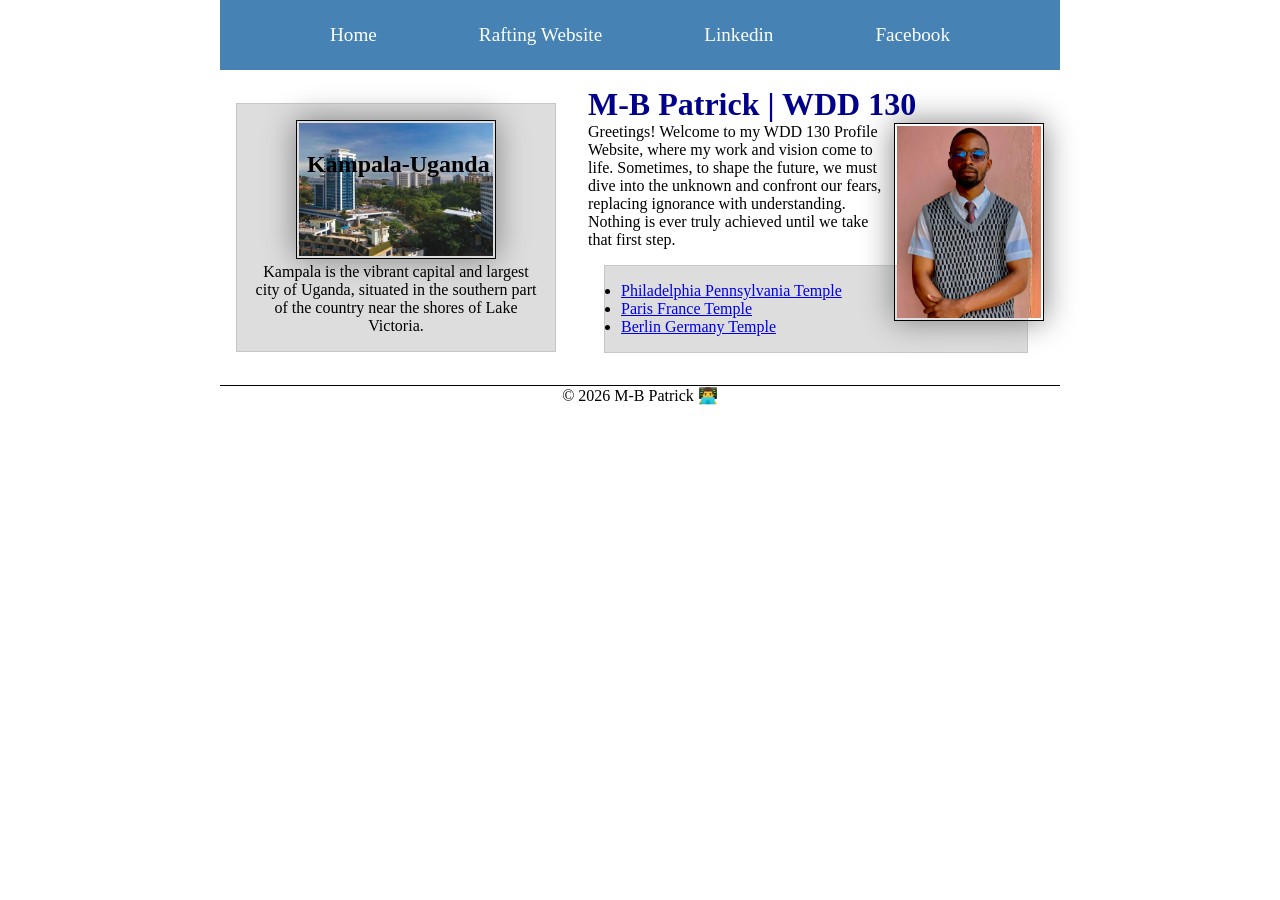
<file: index.html>
<!DOCTYPE html>
<html lang="en">
<head>
    <meta charset="UTF-8">
    <meta name="viewport" content="width=device-width, initial-scale=1.0">
    <title>M-B Patrick | WDD 130</title>
    <meta name="description" content="This home page is a page where by I will be sharing my personal ideas and new project that I will be conceiving">
    <meta name="author" content="M-B Patrick">
    <link rel="stylesheet" href="styles/styles.css">
</head>
<body>
    <header>
        <nav>
            <a href="#">Home</a>
            <a href="wwr/">Rafting Website</a>
            <a href="https://linkendin.com">Linkedin</a>
            <a href="https://facebook.com">Facebook</a>
        </nav>
    </header>
    <div class="grid">
     <main>
        <h1>M-B Patrick | WDD 130</h1>
        <img src="images/profile.webp" alt="Profile" width="200">
        <p>Greetings! Welcome to my WDD 130 Profile Website, where my work and vision come to life. Sometimes, to shape the future, we must dive into the unknown and confront our fears, replacing ignorance with understanding. Nothing is ever truly achieved until we take that first step. </p>
        <ul class="box">
           <li><a href="https://www.churchofjesuschrist.org/temples/details/philadelphia-pennsylvania-temple" target="_blank" rel="noopener">Philadelphia Pennsylvania Temple</a></li>
           <li><a href="https://www.churchofjesuschrist.org/temples/details/paris-france-temple" target="_blank" rel="noopener">Paris France Temple</a></li>
           <li><a href="https://www.churchofjesuschrist.org/temples/details/berlin-germany-temple" target="_blank" rel="noopener">Berlin Germany Temple</a></li>
        </ul>
     </main>
     <aside class="box">
        <h2>Kampala-Uganda</h2>
        <img src="images/uganda.webp" alt="kampala-uganda">
        <p>Kampala is the vibrant capital and largest city of Uganda, situated in the southern part of the country near the shores of Lake Victoria.</p>
     </aside>
    </div>
    <footer>
        <p>©️ 2026 M-B Patrick 👨‍💻</p>
    </footer>
</body>
</html>
</file>
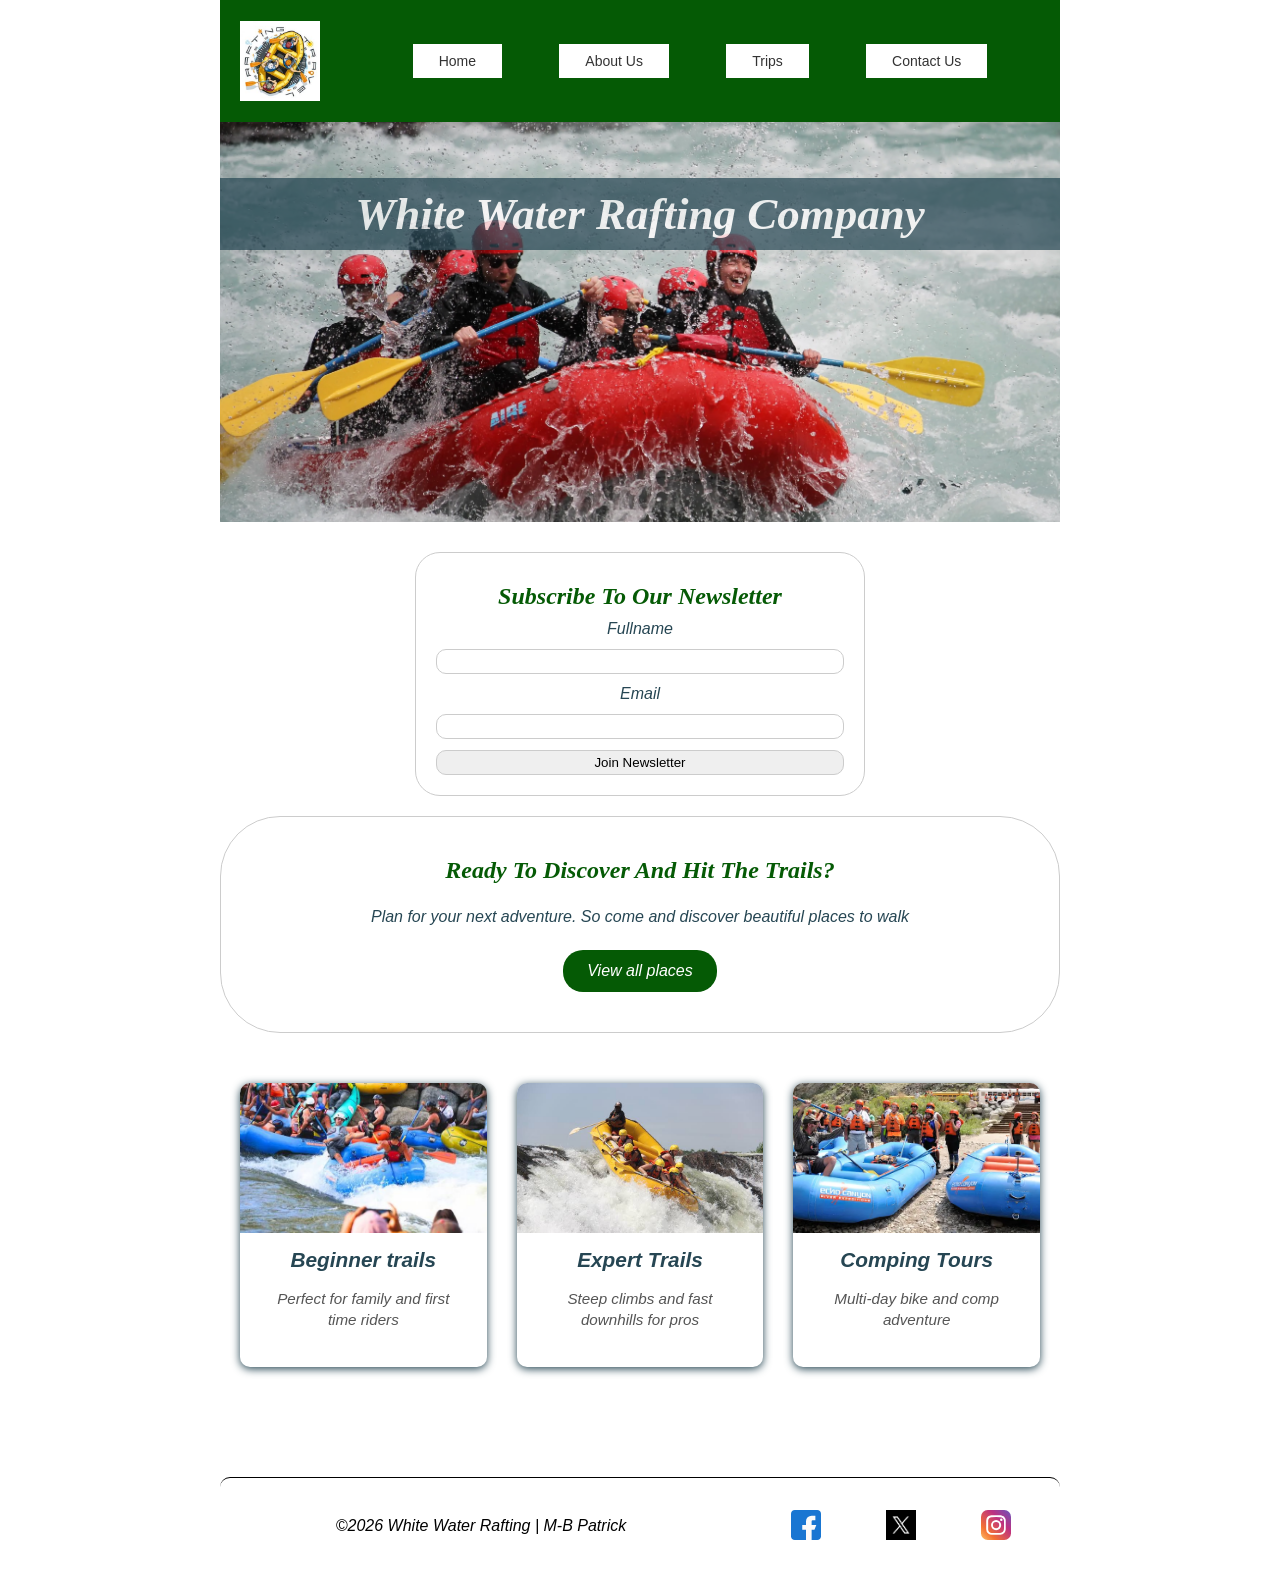
<file: wwr/index.html>
<!DOCTYPE html>
<html lang="en">
<head>
 <meta charset="UTF-8">
 <meta name="viewport" content="width=device-width, initial-scale=1.0">
 <title>Home | White Water Rafting Company</title>
 <meta name="description" content="Explore this page to learn more about adventure rafting home page.">
 <meta name="author" name="M-B Patrick">
 <link rel="stylesheet" href="styles/rafting.css">
</head>
<body>
 <header>
  <img src="images/logo.jpg" alt="Rafting Logo">
    <nav>
      <ul>
        <li><a href="index.html">Home</a></li>
        <li><a href="about.html">About Us</a></li>
        <li><a href="trips.html">Trips</a></li>
        <li><a href="contact.html">Contact Us</a></li>
      </ul>
    </nav>
 </header>
 <main>
  <div class="home-hero">
   <img src="images/hero1v.webp" alt="Hero the winner">
   <h1>White Water Rafting Company</h1>
  </div>
  <section class="newsletter">
   <h2>Subscribe To Our Newsletter</h2>
   <form>
    <label for="fullname">Fullname</label>
    <input type="text" id="fullname" name="fullname">

    <label for="email">Email</label>
    <input type="email" id="useremail" name="email" required>

    <button type="submit">Join Newsletter</button>
   </form>
  </section>

  <section class="me-act">
   <h2>Ready To Discover And Hit The Trails?</h2>
   <p>Plan for your next adventure. So come and discover beautiful places to walk</p>
   <a href="trips.html">View all places</a>
  </section>

  <section class="home-grid">
   <div>
    <img src="images/big4.jpeg" alt="beginner">
    <h3>Beginner trails</h3>
    <p>Perfect for family and first time riders</p>
   </div>

   <div>
    <img src="images/img3.jpeg" alt="advanced trail">
    <h3>Expert Trails</h3>
    <p>Steep climbs and fast downhills for pros</p>
   </div>

   <div>
    <img src="images/big1.webp" alt="camping bikes">
    <h3>Comping Tours</h3>
    <p>Multi-day bike and comp adventure</p>
   </div>
  </section>
 </main>
 <footer>
  <p>©2026 White Water Rafting | M-B Patrick</p>
    <nav class="socialmedia">
     <a href="https://facebook.com"><img src="images/facebook.svg" alt="Facebook" width="100"></a>
     <a href="https://Twitter.com"><img src="images/twiter.png" alt="Twitter" width="100"></a>
     <a href="https://instagram.com"><img src="images/instagram.svg" alt="Instagram" width="100"></a>
    </nav>
 </footer>

</body>
</html>
</file>
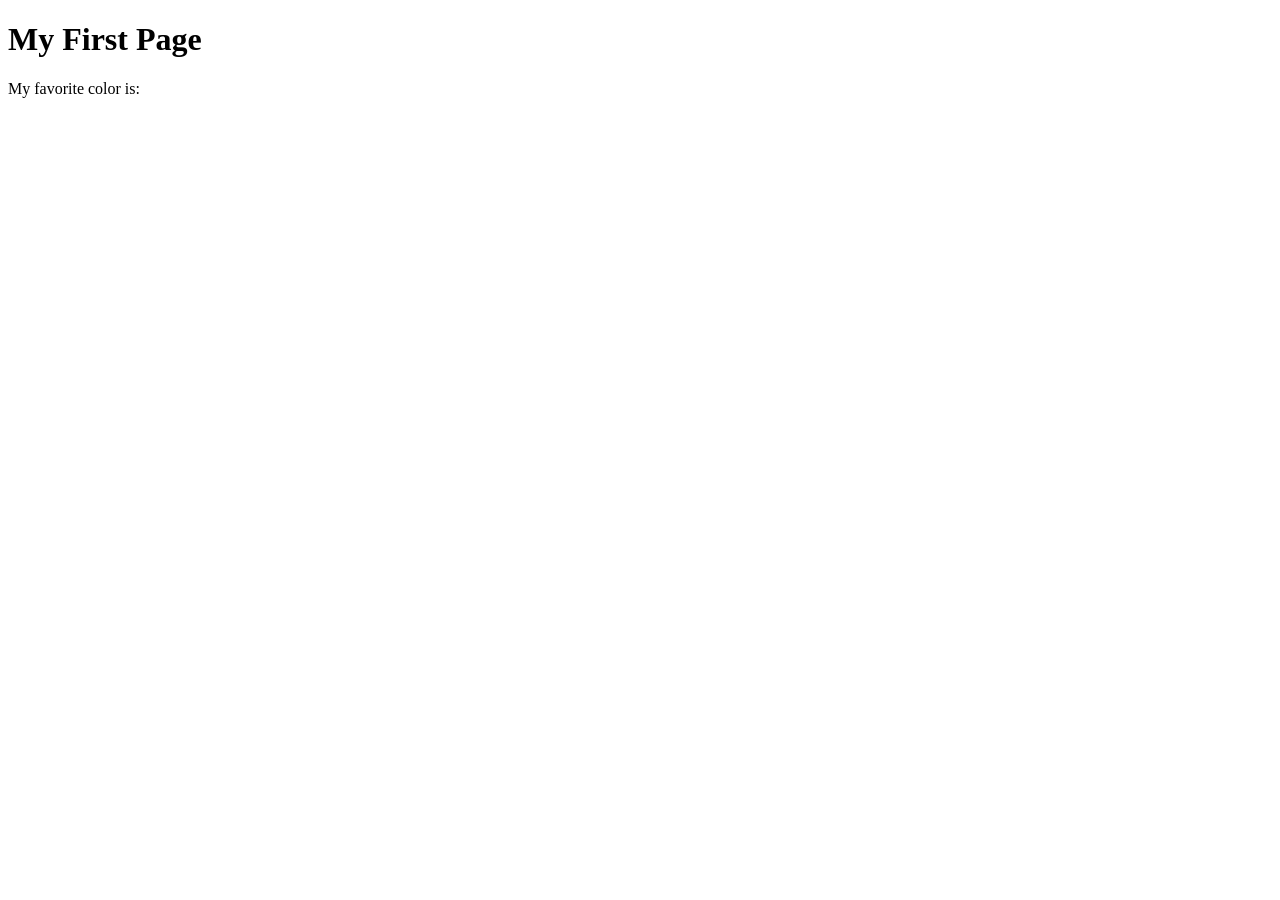
<file: week01/first-page.html>
<!DOCTYPE html>
<html lang="en">
<head>
    <meta charset="UTF-8">
    <meta name="viewport" content="width=device-width, initial-scale=1.0">
    <title>My First Page</title>
</head>
<body>
    <h1>My First Page</h1>
    <p>My favorite color is: </p>
</body>
</html>
</file>
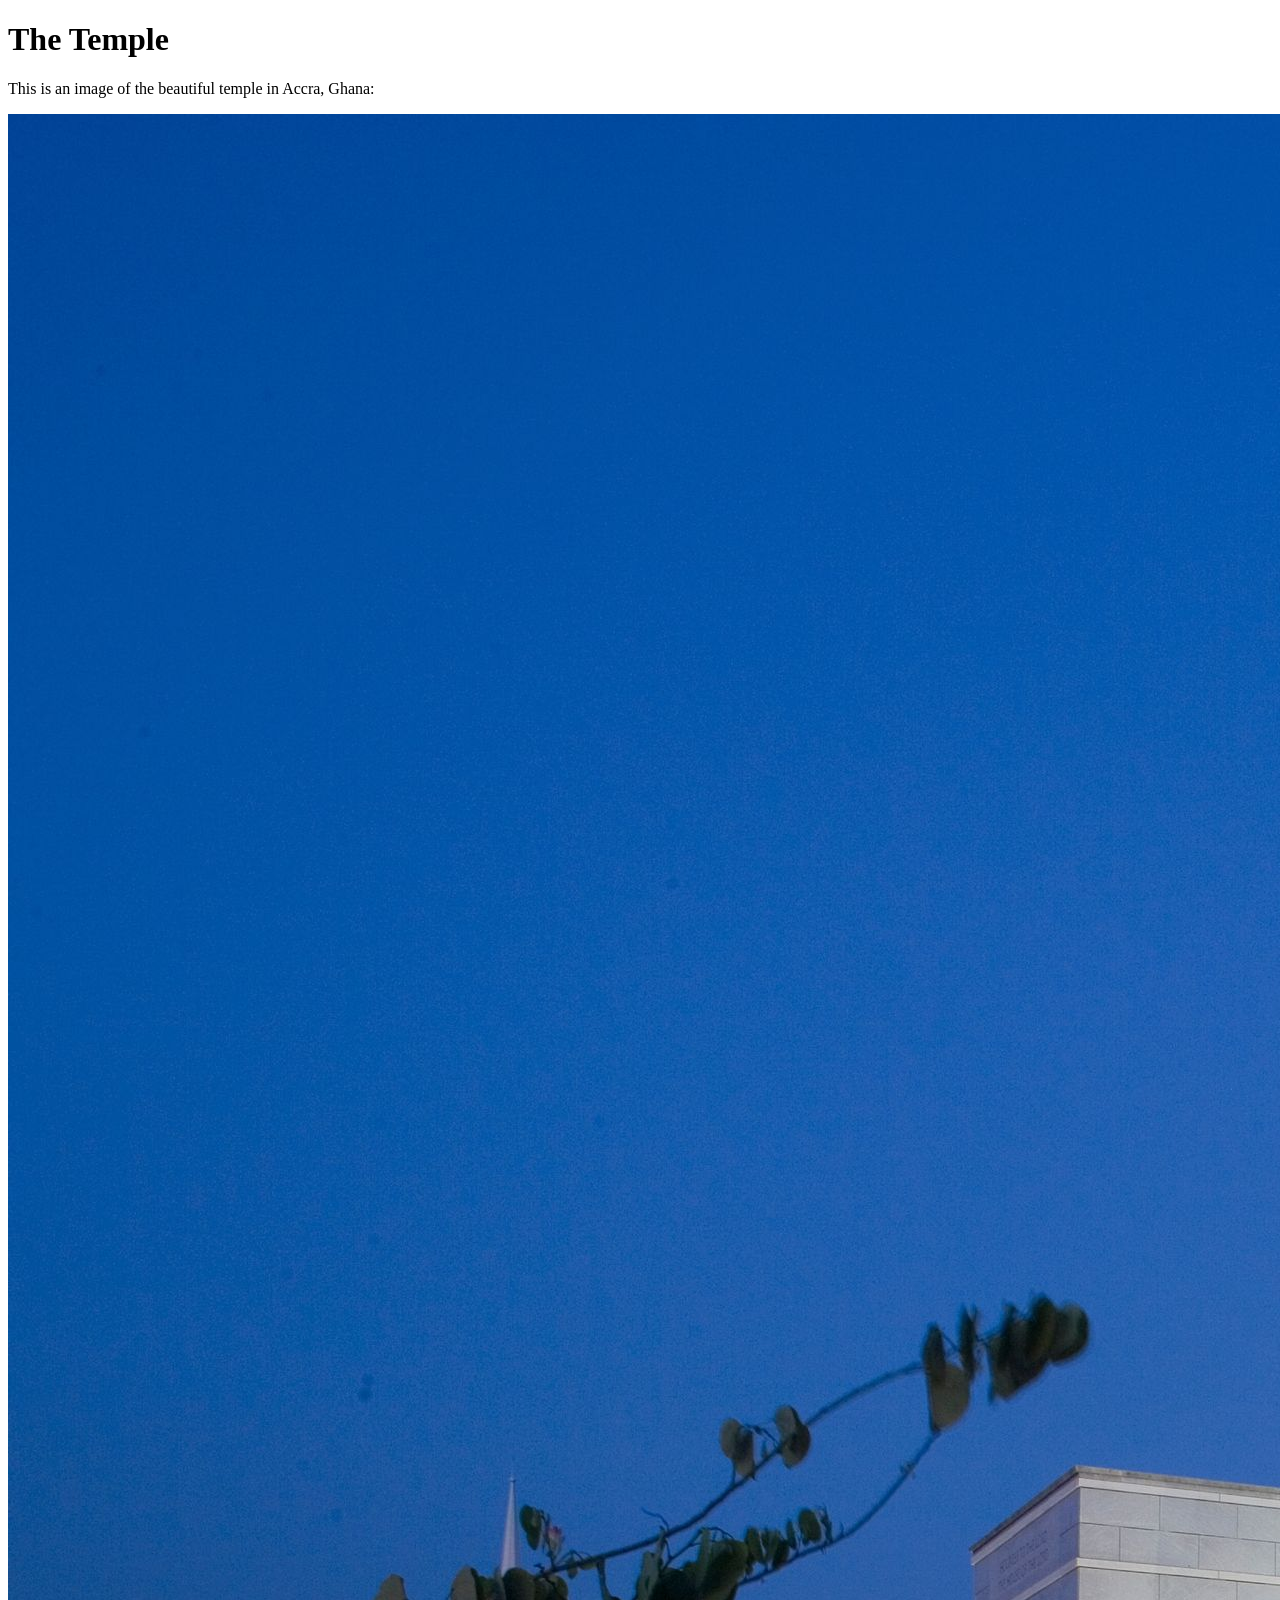
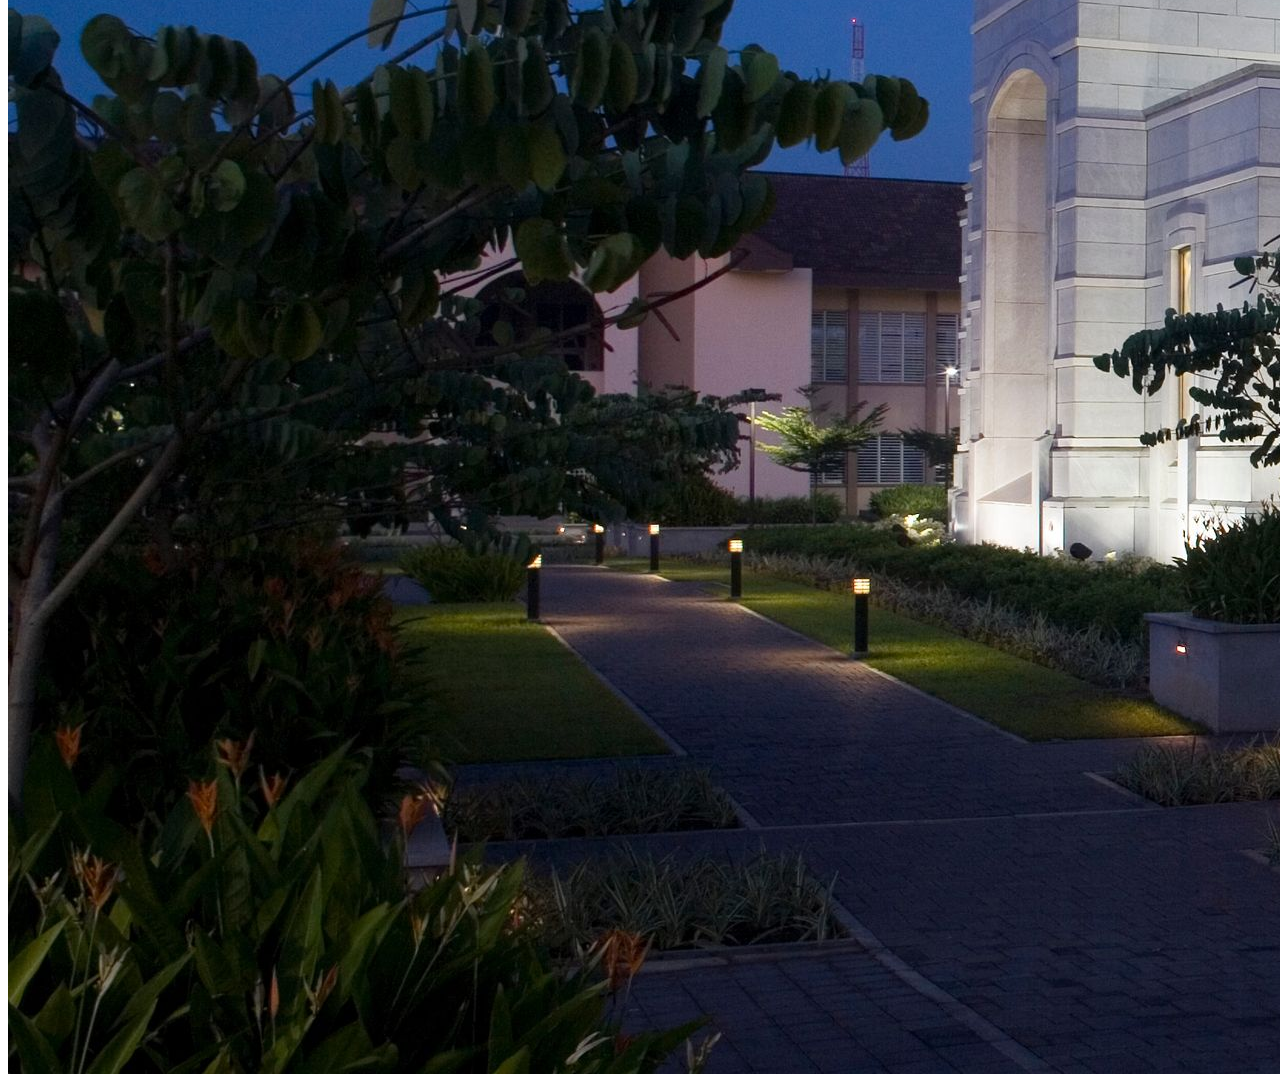
<file: week01/images.html>
<!DOCTYPE html>
<html lang="en">
<head>
    <meta charset="UTF-8">
    <meta name="viewport" content="width=device-width, initial-scale=1.0">
    <title>Temple Image</title>
</head>
<body>
    <h1>The Temple</h1>
    <p>This is an image of the beautiful temple in Accra, Ghana:</p>
    <img src="images/temple-large.jpeg" alt="The Accra Ghana Temple">
    
</body>
</html>
</file>
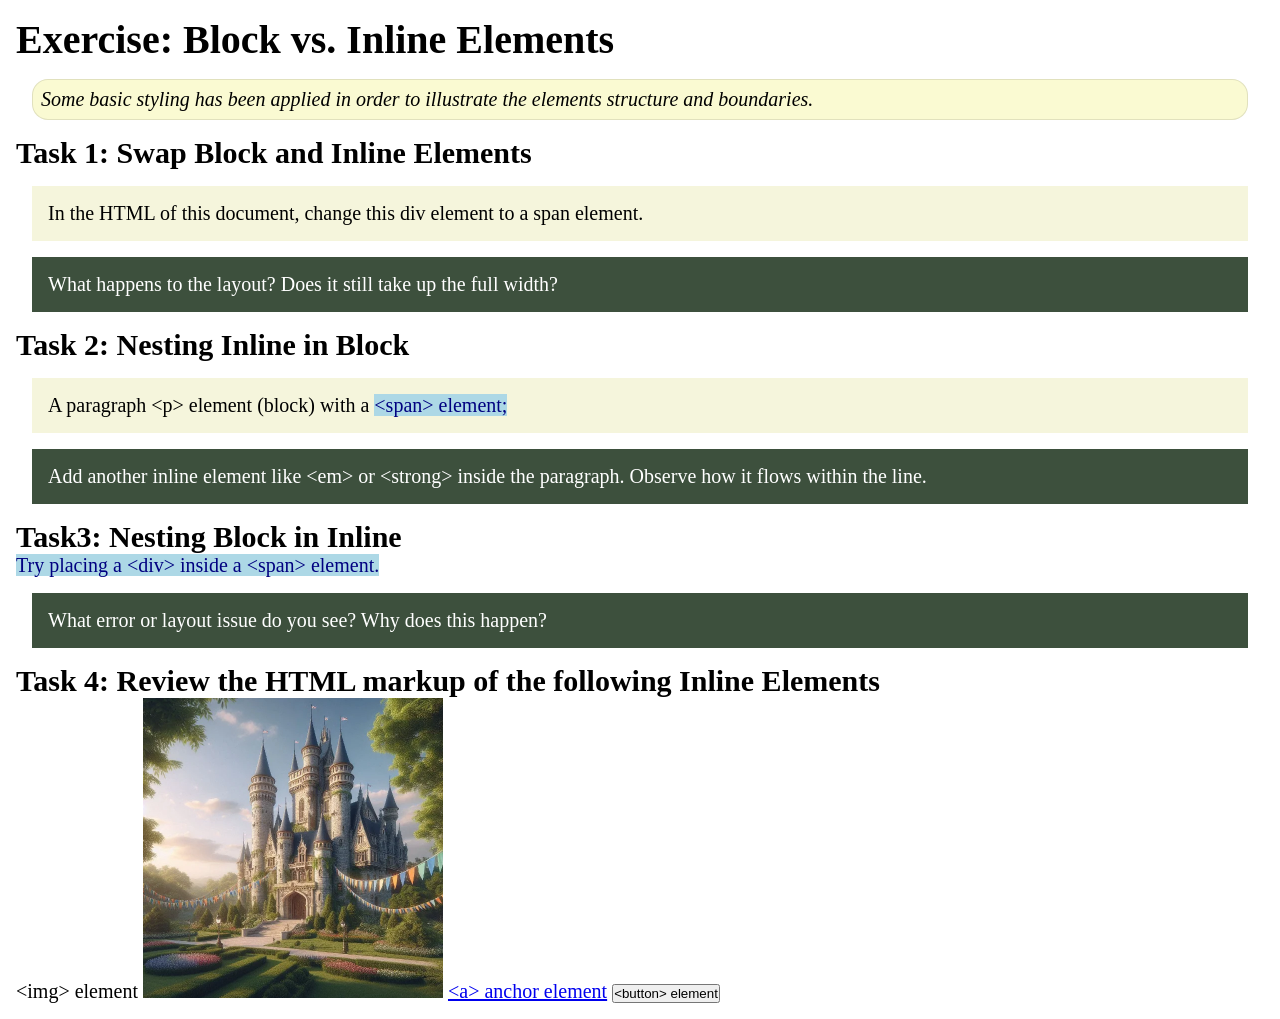
<file: week02/block-vs-inline.html>
<!DOCTYPE html>
<html lang="en">

<head>
    <meta charset="UTF-8">
    <meta name="viewport" content="width=device-width, initial-scale=1.0">
    <title>Exercise: Block vs. Inline Elements</title>
    <link rel="stylesheet" href="styles/block-vs-inline.css">
</head>

<body>
    <main>
        <h1>Exercise: Block vs. Inline Elements</h1>
        <p class="note">Some basic styling has been applied in order to illustrate the elements structure and
            boundaries.</p>

        <h2>Task 1: Swap Block and Inline Elements</h2>
        <div>In the HTML of this document, change this div element to a span element.</div>

        <p class="question">What happens to the layout? Does it still take up the full width?</p>

        <h2>Task 2: Nesting Inline in Block</h2>
        <p>A paragraph &lt;p&gt; element (block) with a <span>&lt;span&gt; element;</span></p>
        <p class="question">Add another inline element like &lt;em&gt; or &lt;strong&gt; inside the paragraph. Observe
            how it flows within the line.</p>

        <h2>Task3: Nesting Block in Inline</h2>
        <span>Try placing a &lt;div&gt; inside a &lt;span&gt; element.</span>
            <p class="question">What error or layout issue do you see? Why does this happen?</p>


            <h2>Task 4: Review the HTML markup of the following Inline Elements</h2>
        &lt;img&gt; element
        <img src="images/castle.webp" alt="placeholder image (images are inline)" width="300" height="300">
        <a href="https://churchofjesuschrist.org">&lt;a&gt; anchor element</a>
        <button type="button">&lt;button&gt; element</button>
    </main>
</body>

</html>
</file>
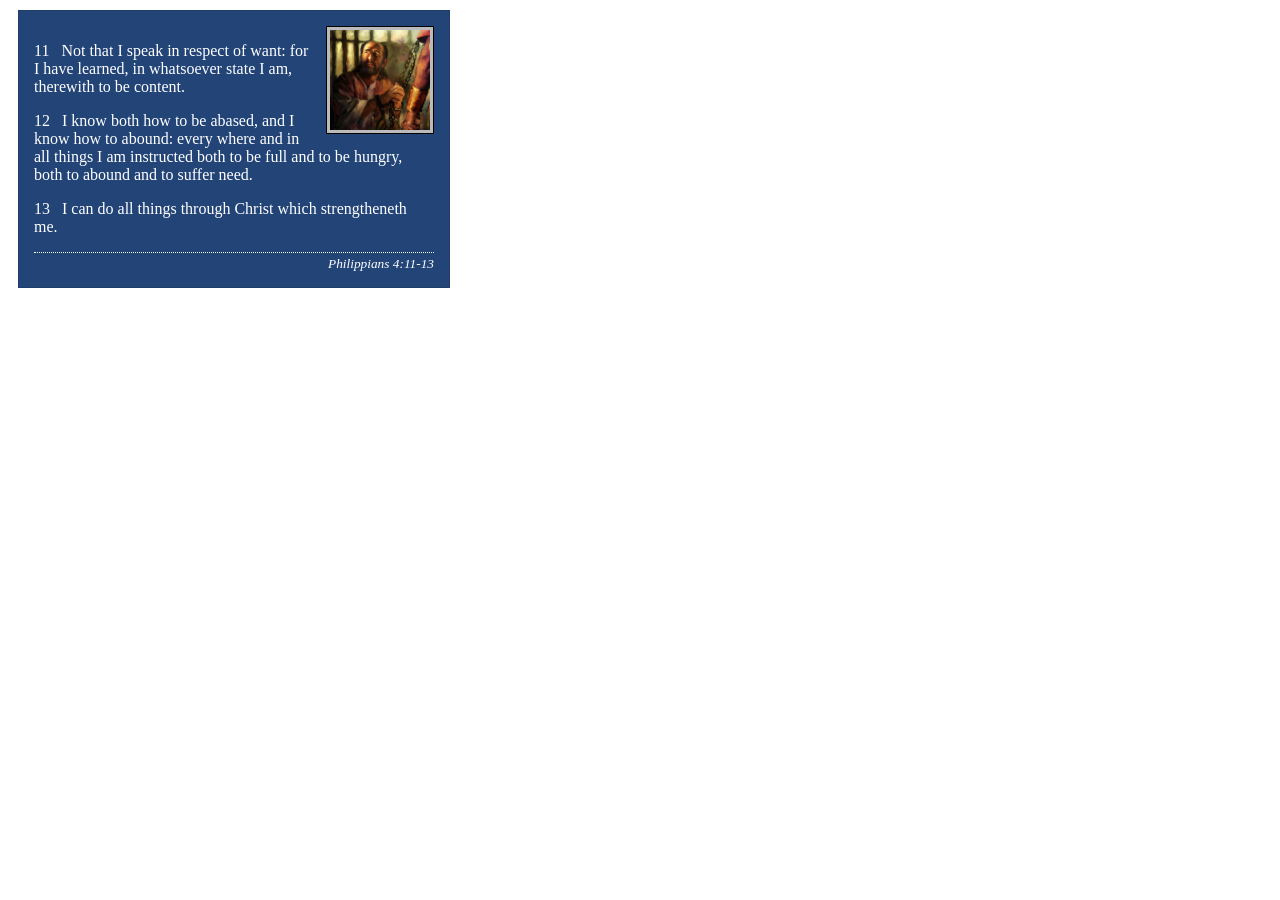
<file: week02/box-model-solution.html>
<!DOCTYPE html>
<html lang="en">
<head>
    <meta charset="UTF-8">
    <meta name="viewport" content="width=device-width, initial-scale=1.0">
    <title>Box Model Activity</title>
    <link rel="stylesheet" href="styles/box-model-solution.css">
</head>
<body>
    <main>
        <div class="callout">
            <img src="images/apostle-paul-imprisoned.webp" alt="Paul the Apostle - Imprisoned in Rome" width="200" height="200">
            <blockquote>
                <p>11 &nbsp; Not that I speak in respect of want: for I have learned, in whatsoever state I am, therewith to be content.</p>
                <p>12 &nbsp; I know both how to be abased, and I know how to abound: every where and in all things I am instructed both to be full and to be hungry, both to abound and to suffer need.</p>
                <p>13 &nbsp; I can do all things through Christ which strengtheneth me.</p>
            </blockquote>
            <cite>Philippians 4:11-13</cite>
        </div>
    </main>
</body>
</html>
</file>
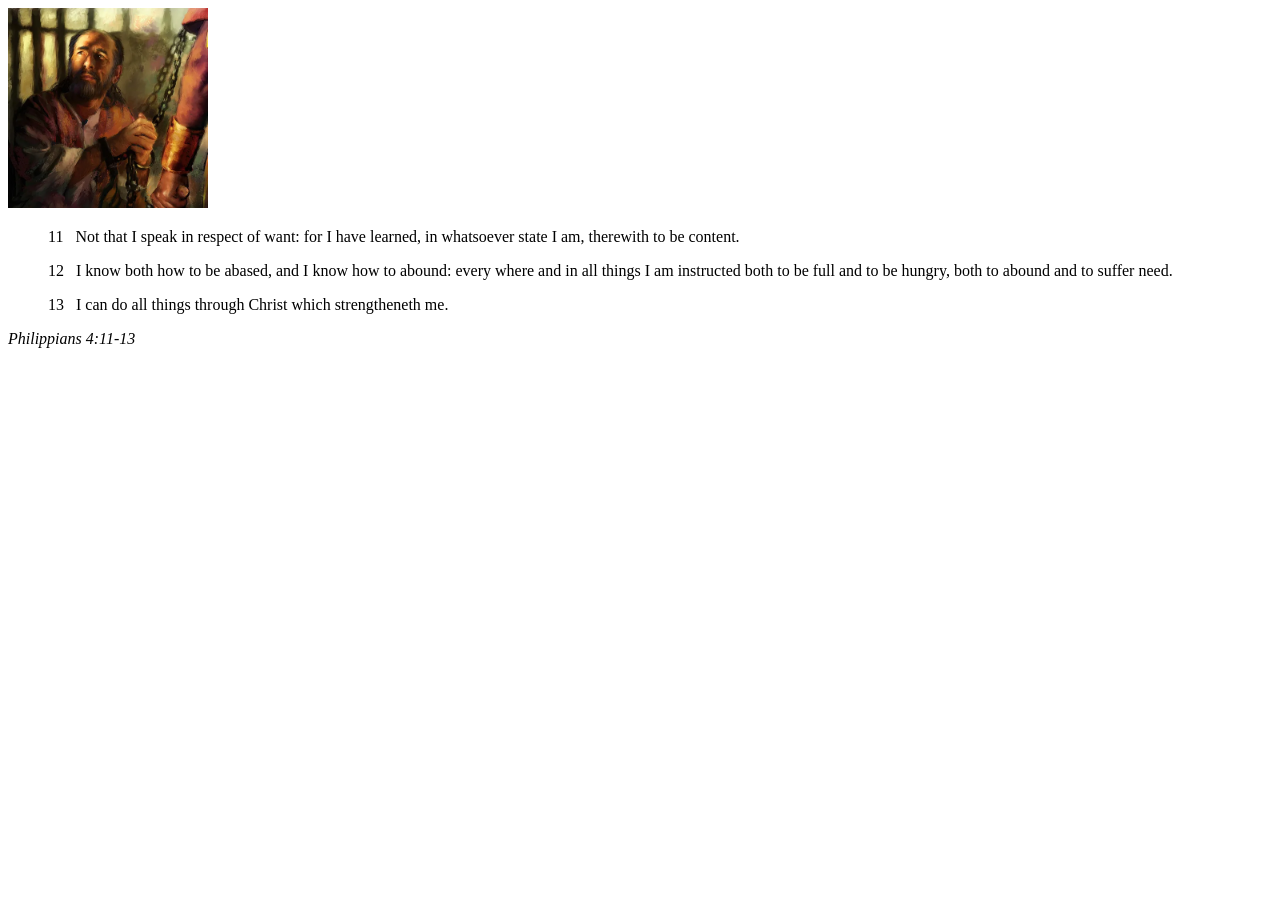
<file: week02/box-model.html>
<!DOCTYPE html>
<html lang="en">
<head>
    <meta charset="UTF-8">
    <meta name="viewport" content="width=device-width, initial-scale=1.0">
    <title>Box Model Activity</title>
</head>
<body>
    <main>
        <div class="callout">
            <img src="images/apostle-paul-imprisoned.webp" alt="Paul the Apostle - Imprisoned in Rome" width="200" height="200">
            <blockquote>
                <p>11 &nbsp; Not that I speak in respect of want: for I have learned, in whatsoever state I am, therewith to be content.</p>
                <p>12 &nbsp; I know both how to be abased, and I know how to abound: every where and in all things I am instructed both to be full and to be hungry, both to abound and to suffer need.</p>
                <p>13 &nbsp; I can do all things through Christ which strengtheneth me.</p>
            </blockquote>
            <cite>Philippians 4:11-13</cite>
        </div>
    </main>
</body>
</html>
</file>
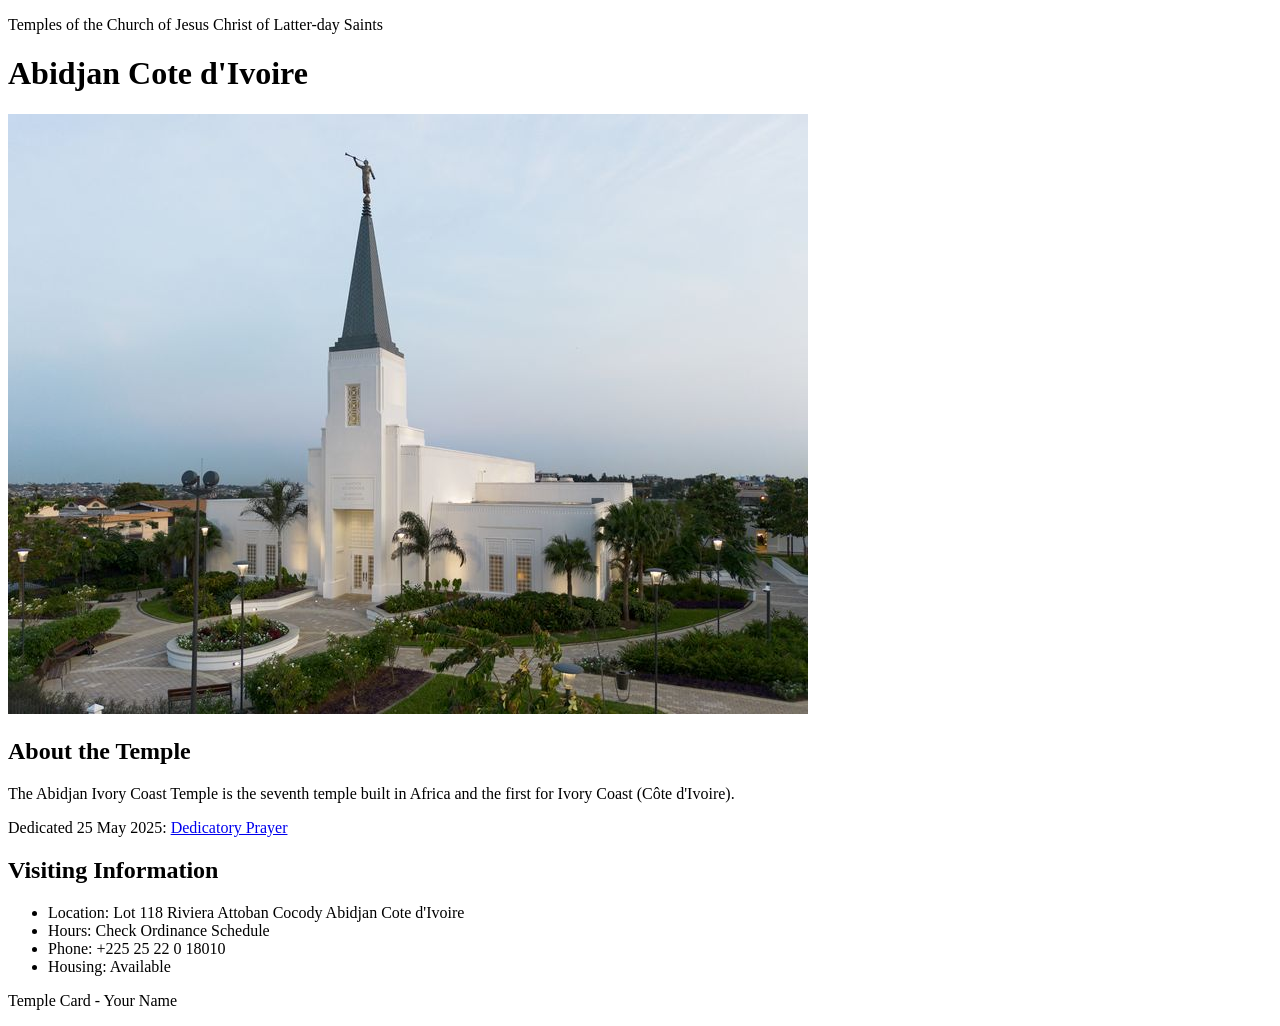
<file: week02/temple.html>
<!DOCTYPE html>
<html lang="en">

<head>
    <meta charset="UTF-8">
    <meta name="viewport" content="width=device-width, initial-scale=1.0">
    <title>Temple Card - Abidjan Cote d'Ivoire</title>
</head>

<body>
    <header>
        <p>Temples of the Church of Jesus Christ of Latter-day Saints</p>
    </header>
    <main>
        <h1>Abidjan Cote d'Ivoire</h1>
        <picture>
            <img src="images/abidjan-ivory-coast.jpeg" alt="Abidjan Cote d'Ivoire Temple">
        </picture>
        <section>
            <h2>About the Temple</h2>
            <p>The Abidjan Ivory Coast Temple is the seventh temple built in Africa and the first for Ivory Coast (Côte
                d'Ivoire).</p>
            <p>Dedicated 25 May 2025: <a
                    href="https://www.churchofjesuschrist.org/temples/dedicatory-prayer/abidjan-ivory-coast-temple/2025-05-25?lang=eng"
                    target="_blank" rel="noopener noreferrer">Dedicatory Prayer</a></p>
        </section>
        <section>
            <h2>Visiting Information</h2>
            <ul>
                <li>Location: Lot 118 Riviera Attoban Cocody Abidjan Cote d'Ivoire</li>
                <li>Hours: Check Ordinance Schedule</li>
                <li>Phone: +225 25 22 0 18010</li>
                <li>Housing: Available</li>
            </ul>
        </section>
    </main>
    <footer>
        <p>Temple Card - Your Name</p>
    </footer>
</body>

</html>
</file>
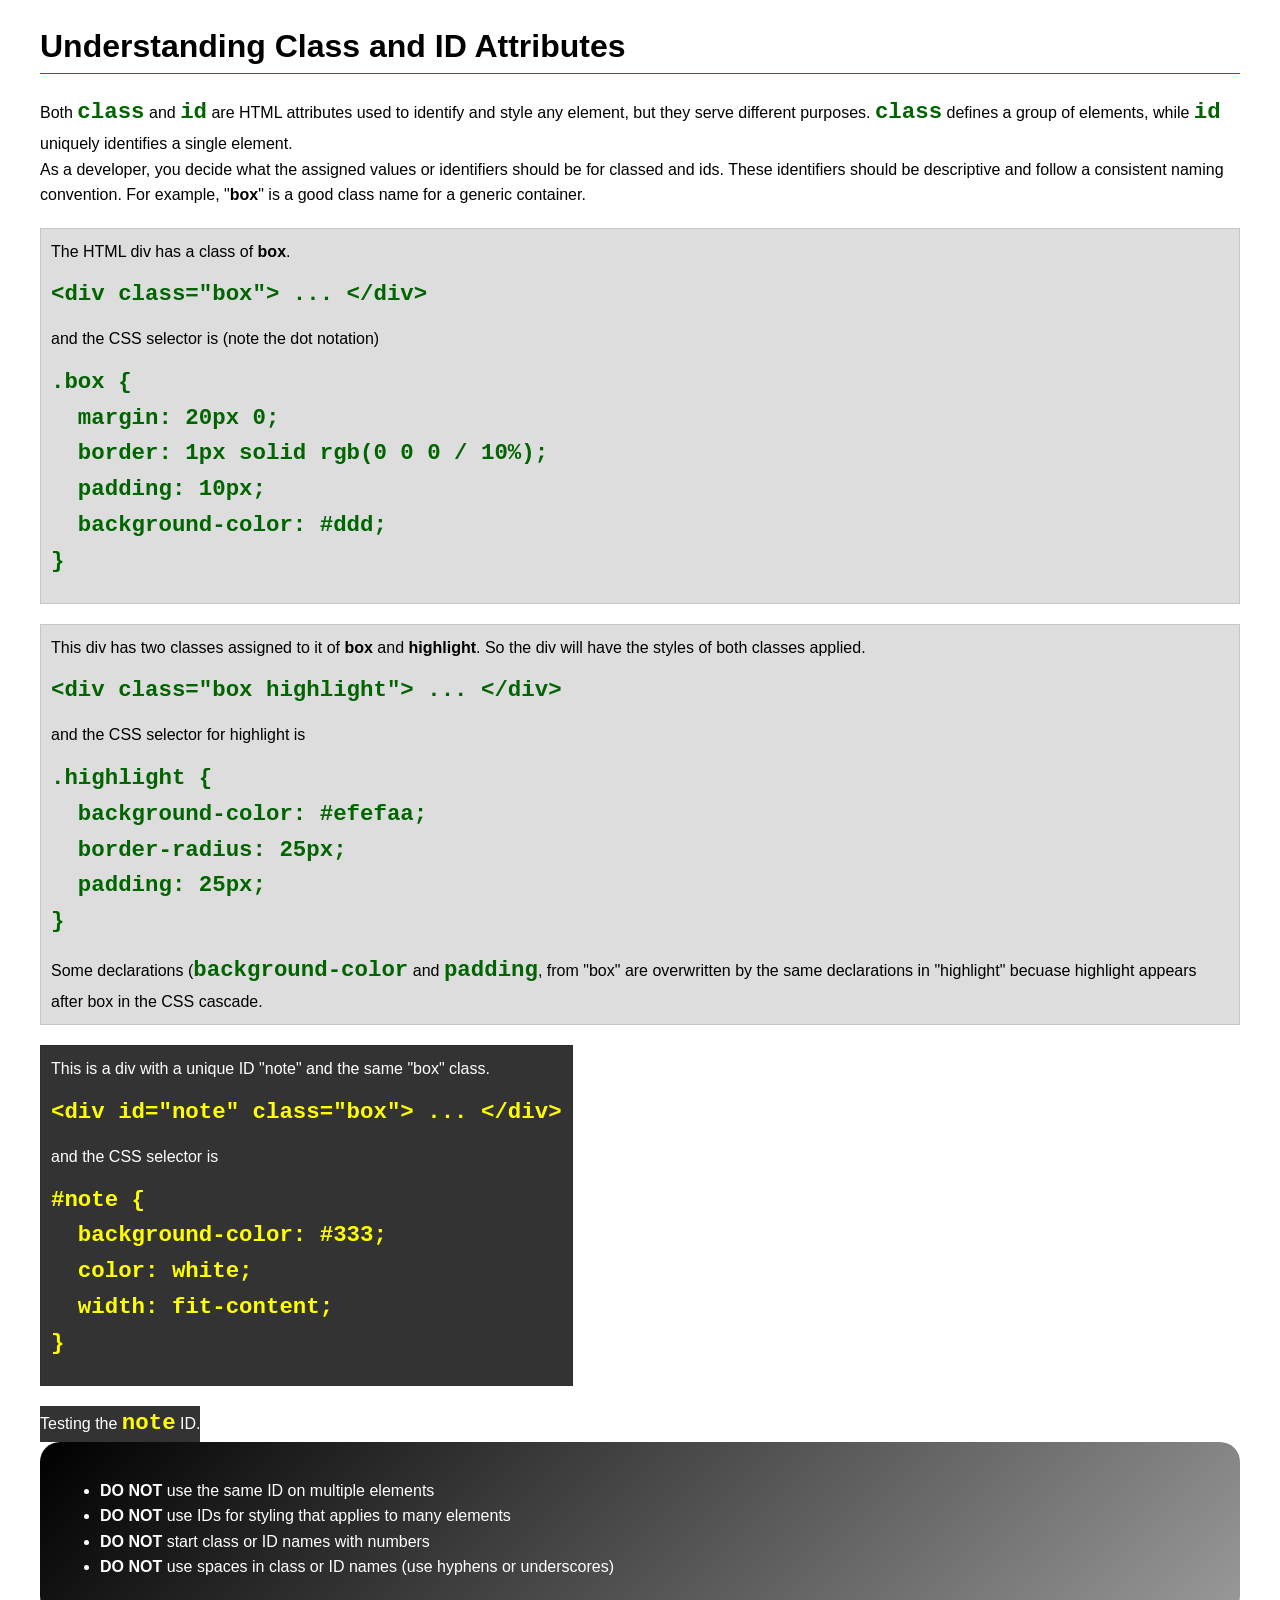
<file: week03/class-and-id.html>
<!DOCTYPE html>
<html lang="en">

<head>
    <meta charset="UTF-8">
    <meta name="viewport" content="width=device-width, initial-scale=1.0">
    <title>Class vs ID Attributes</title>
    <link rel="stylesheet" href="styles/class-and-id.css">
</head>

<body>
    <h1>Understanding Class and ID Attributes</h1>
    <p>Both <code>class</code> and <code>id</code> are HTML attributes used to identify and style any element, but they
        serve different purposes. <code>class</code> defines a group of elements, while <code>id</code> uniquely
        identifies a single element.</p>
    <p>As a developer, you decide what the assigned values or identifiers should be for classed and ids. These
        identifiers should be
        descriptive and follow a consistent naming convention. For example, "<strong>box</strong>" is a good class name
        for a generic container.</p>
    <div class="box">
        <p>The HTML div has a class of <strong>box</strong>.</p>
        <pre><code class="html">&lt;div class="box"&gt; ... &lt;/div&gt;</code></pre>
        and the CSS selector is (note the dot notation)
        <pre><code class="css">.box {
  margin: 20px 0;
  border: 1px solid rgb(0 0 0 / 10%);
  padding: 10px;
  background-color: #ddd; 
}</code></pre>
    </div>

    <div class="box">
        <p>This div has two classes assigned to it of <strong>box</strong> and <strong>highlight</strong>. So the div
            will have the styles of both classes applied.</p>
        <pre><code class="html">&lt;div class="box highlight"&gt; ... &lt;/div&gt;</code></pre>
        and the CSS selector for highlight is
        <pre><code class="css">.highlight {
  background-color: #efefaa;
  border-radius: 25px;
  padding: 25px;
}</code></pre>
<p>Some declarations (<code>background-color</code> and <code>padding</code>, from "box" are overwritten by the same declarations in "highlight" becuase highlight appears after box in the CSS cascade.</p>
    </div>

    <div id="note" class="box">
        <p>This is a div with a unique ID "note" and the same "box" class.</p>
        <pre><code class="html">&lt;div id="note" class="box"&gt; ... &lt;/div&gt;</code></pre>
        and the CSS selector is
        <pre><code class="css">#note {
  background-color: #333;
  color: white;
  width: fit-content;
}</code></pre>
    </div>

    <div id="note">
        <p>Testing the <code>note</code> ID.</p>
    </div>
    
    <section id="best-practice">
        <ul>
            <li><strong>DO NOT</strong> use the same ID on multiple elements</li>
            <li><strong>DO NOT</strong> use IDs for styling that applies to many elements</li>
            <li><strong>DO NOT</strong> start class or ID names with numbers</li>
            <li><strong>DO NOT</strong> use spaces in class or ID names (use hyphens or underscores)</li>
        </ul>
    </section>




</body>

</html>
</file>
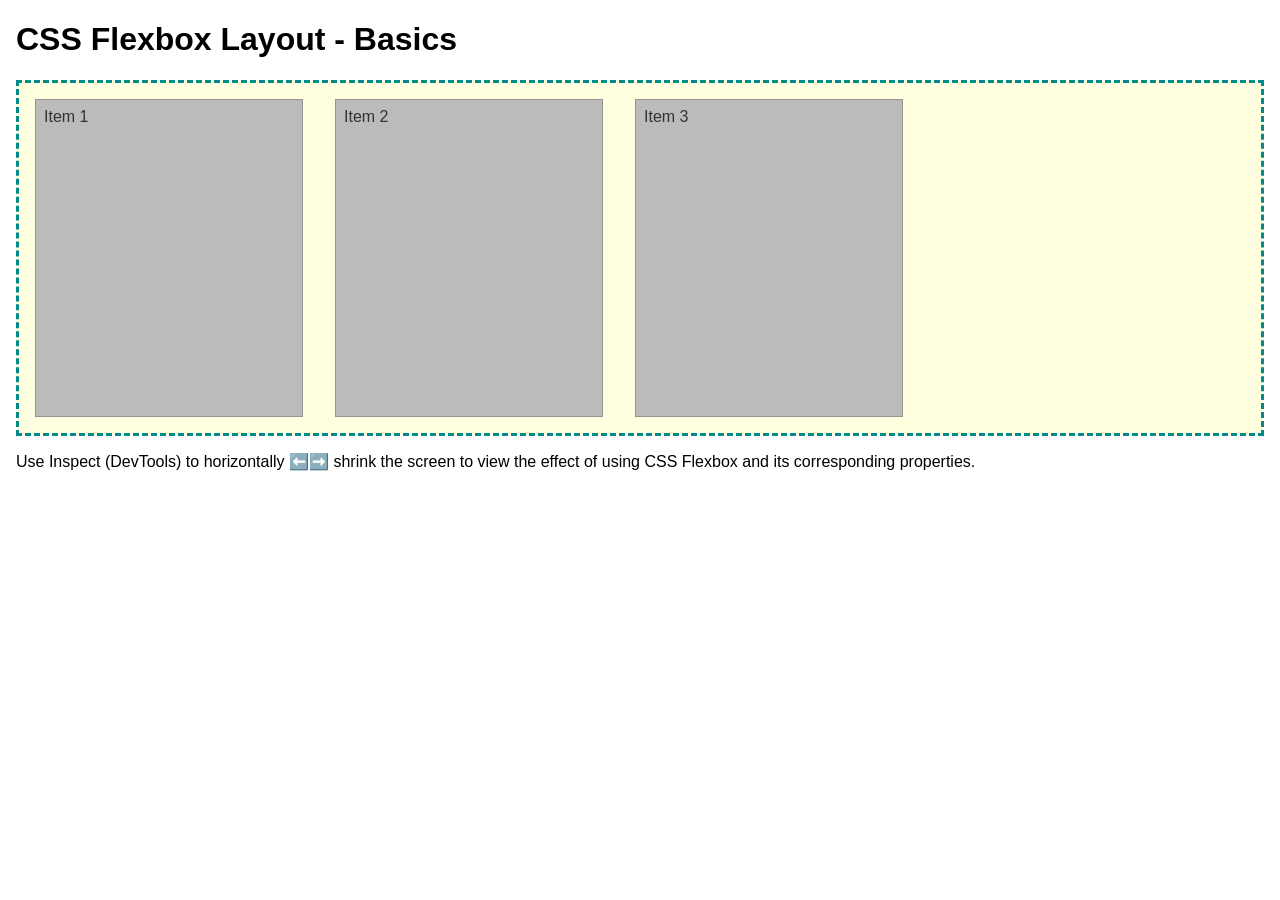
<file: week04/flexbox-layout.html>
<!DOCTYPE html>
<html lang="en">
<head>
    <meta charset="UTF-8">
    <meta name="viewport" content="width=device-width, initial-scale=1.0">
    <title>CSS Flexbox Layout - Basics</title>
    <link rel="stylesheet" href="styles/flexbox.css">
</head>
<body>
    <main>
        <h1>CSS Flexbox Layout - Basics</h1>
        <div class="flex-container">
            <div class="flex-item item1">Item 1</div>
            <div class="flex-item item2">Item 2</div>
            <div class="flex-item item3">Item 3</div>
        </div>
        <p>Use Inspect (DevTools) to horizontally ⬅️➡️ shrink the screen to view the effect of using CSS Flexbox and its corresponding properties.</p>
    </main>
</body>
</html>
</file>
<file: styles/styles.css>
/* This my week 3 css progress up nav */
*{
  margin: 0;
  padding: 0;
  box-sizing: border-box;
}


nav{
  background-color: darkblue;
  padding: 10px;  
} 

nav a{
  color: white;
  display: block;
  padding: 20px;
}

h1 {
  color: darkblue
}

img{
  width: 150px;
  height: auto;
  border: 1px solid black;
  padding: 2px;
  box-shadow: 0 0 30px gray;
}

p{
  padding: 10px;
}

/*main{
  max-width: 840px; This one replaced by footer.
}
*/

aside{
  width: 20rem;
  margin: 1rem;
  border: 1px solid rgb(0 0 0 / 0.2);
  padding: 1rem;
  background: #eee;
  color: #333;
  text-align: center;
}

aside img{
  width: 200px;
  height: auto;
}

main img{
  width: 150px;
  height: auto;
}

p{
  padding: 0;
}

footer{
  margin-top: 15px;
  border-top: 1px solid #000;
  text-align: center;
}

/* This my week 3 css progress up nav */
.box{
  margin: 1rem;
  border: 1px solid rgb(0 0 0 / 10%);
  padding: 1rem;
  background-color: #ddd;
  color: #000;
}

main img{
  float: right;
}

aside h2{
  position: absolute;
  top:47px;
  left: 70px;
}

header, footer, .grid{
  max-width: 840px;
  margin: 0 auto;
}

nav{
  background-color: steelblue;
  padding: 1rem;
  display: flex;
  justify-content: space-evenly;
  align-items: center;
}

nav a{
  display: block;
  padding: 0.5rem;
  text-decoration: none;
  font-size: 1.2rem;
  font-size: 700;
  color: #fff;
}

.grid{
  display: grid;
  align-items: center;
}

main{
  grid-column: 2/3;
  margin: 1rem;
}

aside{
  width: 20rem;
  position: relative;
  grid-column: 1/2;
  grid-row: 1/3;
}
</file>
<file: wwr/styles/rafting.css>
:root {
  --primary-color: #055a05; /* forest green */
  --secondary-color: #f4a261; /* warm sand */
  --accent1-color: #264653; /* dark slate blue */
  --accent2-color: #e9c46a; /* light golden yellow */
  --heading-font: "Times New Roman", "Georgia", serif;
  --body-font: Arial, Helvetica, sans-serif;
}

* {
  margin: 0;
  padding: 0;
  box-sizing: border-box;
}
  

body {
  font-family: var(--body-font);
  color: var(--accent1-color);
}

header, main, footer {
  width: 840px;
  margin: 0 auto;
  
}

footer p{
 color: #000;
 font-style: oblique;
}


h1, h2 {
  font-family: var(--heading-font);
  color: var(--primary-color);
  background-color: var(--secondary-color);
  font-style: italic;
  
}

nav, p, section, article {
  margin: 16px;
  padding: 8px;
}

.socialmedia{
    text-decoration: none;
    display: flex;
    justify-content: flex-end;
    gap: 15px;
}

.socialmedia img{
  width: 30px;
}

.hero {
  position: relative;
}

.hero img {
    display: block;
    width: 100%;
    height: auto;
}

h1 {
  position: absolute;
  left: 0;
  width: 100%;
  padding: 16px;
  text-align: center;
  opacity: 0.7;
  background-color: var(--accent1-color);
  color: #fff; /* white text – make sure there is enough contrast with the background-color */
  top:10%;
  font-size: 40px;

}

.hero article img {
  float: right;
  width: 125px;
}


.hero article {
  position: absolute;
  bottom: 20px;
  left: 20px;
  right: 20px;
  background-color: rgba(255, 255, 255, 0.8);
  padding: 10px;
}

header{
  display: grid;
  grid-template-columns: 120px 1fr;
  align-items: center;
  background-color: var(--primary-color);
  padding: 20px 20px;
}

header img{
  width: 80px;
  height: auto;
}

nav ul{
  display: flex;
  list-style: none;
  justify-content: space-around;
}
h2{
  text-align: center;
}

.history-content{
  display: grid;
  grid-template-columns: 1fr 200px 1fr;
  gap: 20px;
  align-items: center;
}

.history img{
  width: 150px;
  padding: 1px;
}

.adventure-grid img{
  width: 150px;
  padding: 5px;
  height: 100px;
  object-fit: cover;
  border-radius: 15px;
}

.adventure-grid figcaption{
  color: #000;
  font-size: 12px;
  font-style:italic
}

.adventure-grid{
  display: grid;
  grid-template-columns: repeat(5, 1fr);
  text-align: center;
}

footer{
  display: grid;
  grid-template-columns: 2fr 1fr;
  align-items: center;
  text-align: center;
  color: #fff;
  margin-top: 5rem;
  border-top: 1px solid #000;
  border-radius: 10px;
} 

nav a {
  display: block;
  text-decoration: none;
  color: #333;
  background: #fff;
  padding: 8px 25px;
  font-size: 14px;
}

nav a:hover{
  background: var(--accent2-color);
  color: #fff;
}
nav li{
  border: 1px solid white;
}

/* Home css */

.home-hero{
  position: relative;
}
.home-hero img{
  display: block;
  width: 100%;
  height: 400px;
  object-fit: cover;
}

.home-hero h1{
  position: absolute;
  top:23%;
  left: 50%;
  transform: translate(-50%, -50%);
  background-color: var(--accent1-color);
  color:white;
  padding: 10px 20px;
  font-style: italic;
  font-size: 45px;
}

.newsletter{
  width: 90%;
  max-width: 450px;
  margin: 30px auto;
  padding: 20px;
  border: 1px solid #ccc;
  border-radius: 25px;
  margin-bottom: 10px;
}

.newsletter form{
  display: grid;
  gap: 11px;
}

.newsletter input, .newsletter button{
  padding: 4px;
  border: 1px solid #ccc;
  border-radius: 10px;
  cursor: pointer;
}

.newsletter button:hover{
  background: var(--primary-color);
  color: white;

}

.newsletter h2{
  background: none;
  text-align: center;
  margin:10px;
}

.newsletter form label {
  font-style: italic;
  text-align: center;

}


.me-act{
  text-align: center;
  padding: 40px 20px;
  margin: 20px 0;
  font-style: italic;
  border: 1px solid #ccc;
  border-radius: 60px;
}

.me-act a{
  display: inline-block;
  background: var(--primary-color);
  color: white;
  padding: 12px 24px;
  text-decoration: none;
  border-radius: 20px;
}
.me-act a:hover{
  background: var(--accent2-color);
  color:white;
}
.me-act h2{
  background: none;
}

.home-grid{
  display: grid;
  grid-template-columns: 1fr 1fr 1fr;
  gap: 30px;
  padding: 30px 20px;
  margin: 0 auto;
}
.home-grid img{
  width: 100%;
  height: 150px;
  object-fit: cover;
  display: block;
}
.home-grid > div{
  background: white;
  border-radius: 10px;
  overflow: hidden;
  box-shadow: 0 2px 8px;/*rgb(0, 0, 0, 0.15); If want I can add this, if only I want.*/
  text-align: center;
}
.home-grid > div:hover{
  transform: translate(-5px);
}


.home-grid h3{
  background: none;
  font-style: italic;
  font-weight: 700;
  font-size: 1.3rem;
  margin: 15px 0 8px;
}
.home-grid p{
  font-style: italic;
  color: #555;
  font-size: 0.95rem;
  line-height: 1.4;
  padding: 0 15px 20px;
}



/* This is the trips css */

.trips-main h1 {
  position: absolute;
  top:24%;
  left: 50%;
  transform: translate(-50%, -50%);
  color: var(--accent1-color);
  padding: 10px 20px;
  font-style: italic;
  font-size: 45px;
  background: none;
}


.trips-main p{
  color:#f2f8f2;
  font-style: oblique;
}

.trips-main .trips-cta {
  max-width: 700px;
  margin: 60px auto;
  padding: 55px;
  border-radius: 20px;
  text-align: center;
  background:var(--accent1-color);
}


.trips-main .trips-cta h2 {
  background: none;
  color: var(--accent2-color);
  font-style: italic;
  margin-bottom: 8px;
}
.trips-main .trips-cta a {
  display: inline-block;
  background: var(--primary-color);
  color: white;
  padding: 10px 22px;
  border-radius: 20px;
  text-decoration: none;
  margin-top: 10px;
  font-style: italic;
}

/* cards - centered + italic */
.trips-main .trips-grid {
  display: grid;
  grid-template-columns: 1fr 1fr 1fr;
  gap: 25px;
  max-width: 1000px;
  margin: 20px auto;
  padding: 20px;
}
.trips-main .trip-card {
  border-radius: 8px;
  overflow: hidden;
  box-shadow: 0 2px 8px rgba(0,0,0,0.12);
  text-align: center;
}
.trips-main .trip-card img {
  width: 100%;
  object-fit: cover;
}
.trips-main .trip-card h3 {
  background: none;
  color: var(--primary-color);
  font-style: italic;
}
.trips-main .trip-card p {
  font-style: italic;
  color: #555;
  font-size: 0.9rem;
  padding: 0 12px 18px;
}

/* table - good design */
.trips-main .table-section {
  max-width: 850px;
  margin: 40px auto;
  padding: 0 15px;
}
.trips-main .table-section h2 {
  background: none;
  text-align: center;
  font-style: italic;
  color: #000;
  margin-bottom: 15px;
}
.trips-main .trips-table {
  width: 100%;
  border-collapse: collapse;
  border-radius: 12px;
  overflow: hidden;
  box-shadow: 0 4px 15px rgba(0,0,0,0.1);
}
.trips-main .trips-table th {
  background: var(--accent1-color);
  color: white;
  padding: 14px 10px;
}
.trips-main .trips-table td {
  padding: 13px 10px;
  border-bottom: 1px solid #e8e8e8;
  text-align: center;
}
.trips-main .trips-table tr:nth-child(even) {
  background: #f2f8f2;
}

/* Contact Us CSS */

.contact-main h1{
  position: absolute;
  top:25%;
  left: 50%;
  transform: translate(-50%, -50%);
  color: var(--accent1-color);
  padding: 10px 20px;
  font-style: italic;
  background: none;
}

.contact-main p, .contact-main div{
  width:100%;
  white-space: normal;
  word-wrap: normal;
  line-height: 1.6;
  font-size: 1rem;
  text-align: center;
  padding: 4rem;
}

.contact-main h2{
  background: none;
  background-color: transparent;
  color: var(--accent1-color);
  text-align: center;
  font-style: italic;
  margin: 50px;
}

.contact-info{
  text-align: center;
  margin-bottom: 20px;
}

.contact-grid{
  display: grid;
  grid-template-columns: 1fr 1fr;
  gap: 30px;
}

.contact-grid iframe{
  width:100%;
  height: 400px;
  border-radius: 10px;
  border: 0;
}

.contact-form{
  background: #fff;
  padding: 20px;
  border-radius: 10px;
  box-shadow: 0 2px 10px rgb(0, 0, 0.15);
  display: grid;
  grid-template-columns: 75px 1fr;
  gap: 8px 10px;
  align-items: center;
}

/*.contact-form input[type="text"],
.contact-form input[type="email"],
.contact-form textarea{
  width:100%;
  padding: 10px;
  margin: 5px 0 12px 0;
  border: 1px solid #ccc;
  border-radius: 6px;
  display: block;
  cursor: pointer;
  
}

.radio-group{
  display: block;
  margin: 10px 0;
}
.radio-group label{
  display: block;
  margin: 6px 0; */

  
.contact-form label { 
  font-size:11px; 
  text-align:left;
 }
.contact-form input[type="text"],
.contact-form input[type="email"],
.contact-form textarea {
  width:100%; 
  padding:6px; 
  border:1px solid #999; 
  font-size:11px;
  border-radius: 6px;
  display: block;
  cursor: pointer;

}
.contact-form textarea { height:65px; }
.radio-group {
  display:flex; 
  flex-direction:column; 
  gap:3px;
}
.radio-group label { 
  display:flex; 
  gap:5px; align-items:center; 
  font-size:11px; 
}
.check {
  grid-column: 1 / 3;
  display:flex; gap:5px; align-items:center;
  font-size:10px;
}
.contact-form button {
  grid-column: 1 / 3;
  padding:7px; 
  background:#e5e5e5; 
  border:1px solid #999; 
  cursor:pointer;
  border-radius: 10px;
}

.contact-form button:hover{
  background: var(--secondary-color);
  color: #fff
}
.contact-form input[type="text"]:hover,
.contact-form input[type="email"]:hover,
.contact-form textarea:hover {
  background: var(--accent1-color);
  color: white;
}



.employees { text-align:center; padding:20px; border:1px solid #ccc; border-top:none;}
.employees h2 { font-size:30px; margin-bottom:15px; font-style: italic; background:var(--accent1-color); color: white;}
.employee-profiles { display:flex; justify-content:space-around; }
.employee-profiles img { width:100%; height:160px; background:#ddd; border:1px solid var(--primary-color); object-fit: cover; border-radius: 8px; display: block;}
.employee-profiles figcaption { font-size:15px; margin-top:6px; }
</file>
<file: week02/styles/block-vs-inline.css>
* {
    margin: 0;
    padding: 0;
}

body {
    font-size: 20px;
    margin: 1rem;
}

p,
div {
    background-color: beige;
    margin: 1rem;
    padding: 1rem;
}

span {
    color: navy;
    background-color: lightblue;
}

code {
    margin: 0;
    padding: 0;
    color: green;
    font-size: 1.2rem;
}

.note {
    font-style: italic;
    background-color: lightgoldenrodyellow;
    border-radius: 1rem;
    border: 1px solid rgb(0 0 0 / 10%);
    margin: 1rem;
    padding: .5rem;
}

.question {
    background-color: #3d503d;
    color: #fff;
}
</file>
<file: week02/styles/box-model-solution.css>
.callout {
    max-width: 400px;
    margin: 10px;
    border: 1px solid rgba(0, 0, 0, .1);
    padding: 15px;
    background-color: #247;
    color: #fff;
}

.callout img {
    float: right;
    margin: 0 0 10px 15px;
    border: 1px solid #000;
    padding: 3px;
    background-color: #bbb;
    width: 100px;
    height: auto;

}

blockquote {
    margin: 0;
}

cite {
    display: block;
    border-top: 1px dotted #fff;
    padding-top: 3px;
    text-align: right;
    font-size: smaller;
}
</file>
<file: week03/styles/class-and-id.css>
body {
    font-family: Arial, sans-serif;
    line-height: 1.6;
    margin: 0;
    padding: 0 40px;
}

h1 {
    border-bottom: 1px solid rgb(0 110 182);
    padding-bottom: 0;
}



p {
    margin: 0;
}

code {
    color: darkgreen;
    font-weight: 700;
    font-size: 1.4rem;
}

/* Class examples - can be reused */

.box {
    margin: 20px 0;
    border: 1px solid rgb(0 0 0 / 10%);
    padding: 10px;
    background-color: #ddd; /* this is shorthand for #dddddd */
}

.highlight {
    background-color: #efefaa;
    border-radius: 25px;
    padding: 25px;
}

/* ID examples - should be unique */

#note {
    background-color: #333;
    color: white;
    width: fit-content;
}

#note code {
    color: yellow;
}

#best-practice {
    background: linear-gradient(135deg, #000 0%, #999 100%);
    color: white;
    border-radius: 20px;
    padding: 20px
}
</file>
<file: week04/styles/flexbox.css>
body {
    font-family: Helvetica, Arial, sans-serif;
    margin: 1rem;
}

.flex-container {
    border: 3px dashed darkcyan;
    background-color: lightyellow;
    display: flex;
    flex-wrap: wrap;
}

.flex-item {
    width: 250px;
    margin: 1rem;
    border: 1px solid rgb(0 0 0 / 20%);
    padding: 0.5rem;
    background-color: #bbb;
    color: #333;
}

.item1 {
    min-height: 100px;
}

.item2 {
    min-height: 200px;
}

.item3 {
    min-height: 300px;
}
</file>
